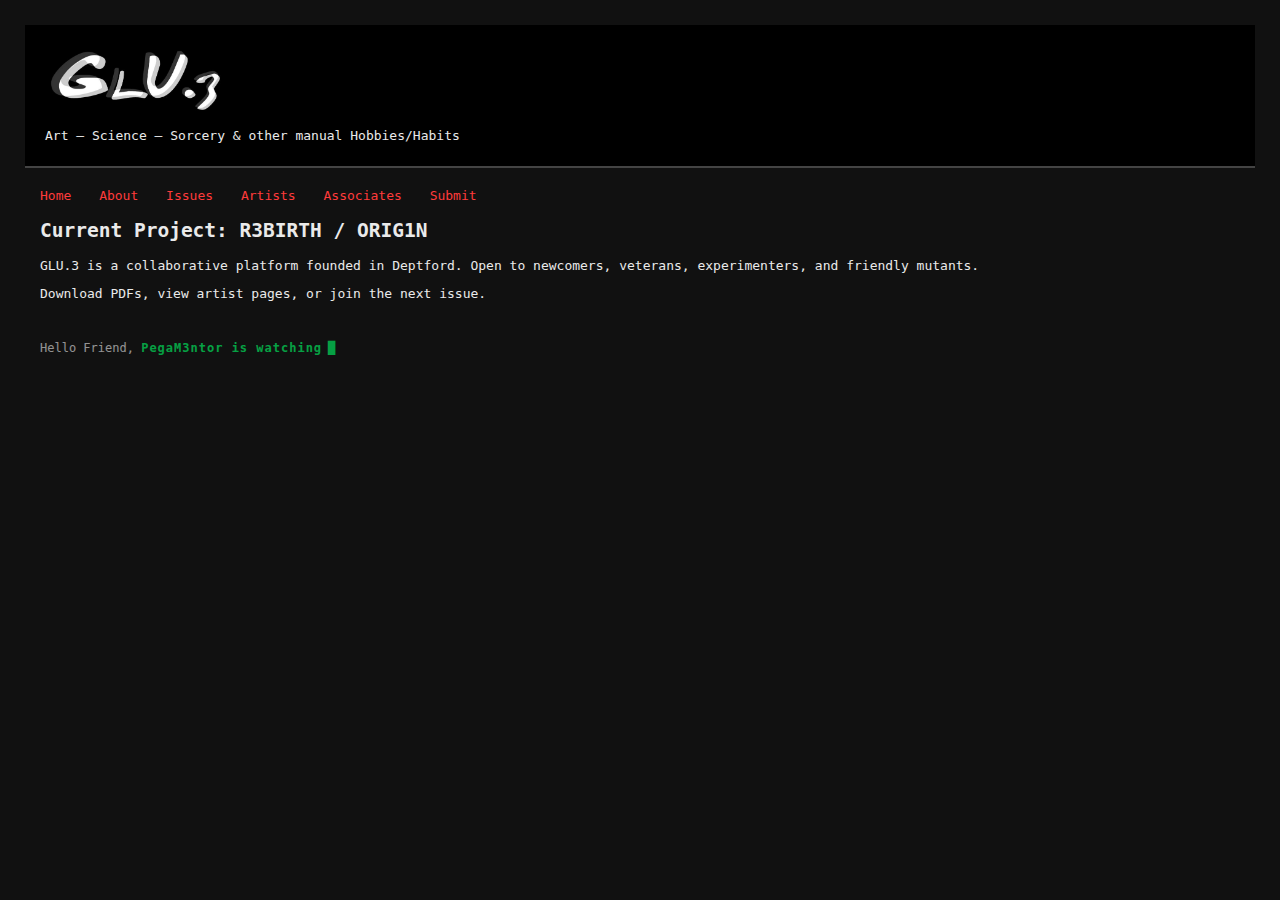
<file: docs/index.html>
<!DOCTYPE html>
<html>
<head>
<meta charset="UTF-8">
<title>GLU3 — Art / Science / Sorcery</title>
<link rel="stylesheet" href="style.css">
</head>

<body>

<header>
<img src="assets/glu3logoweb.png" alt="GLU.3 Logo" class="logo">
<p>Art — Science — Sorcery & other manual Hobbies/Habits</p>
</header>

<nav>
<a href="index.html">Home</a>
<a href="about.html">About</a>
<a href="issues.html">Issues</a>
<a href="artists.html">Artists</a>
<a href="associates.html">Associates</a>
<a href="submit.html">Submit</a>
</nav>

<main>

<h2>Current Project: R3BIRTH / ORIG1N</h2>

<p>
GLU.3 is a collaborative platform founded in Deptford.
Open to newcomers, veterans, experimenters, and friendly mutants.
</p>

<p>
Download PDFs, view artist pages, or join the next issue.
</p>

</main>

<footer>
<p>Hello Friend, <span class="peg">PegaM3ntor is watching</span><span class="cursor"></span></p>
</footer>

</body>
</html>
</file>
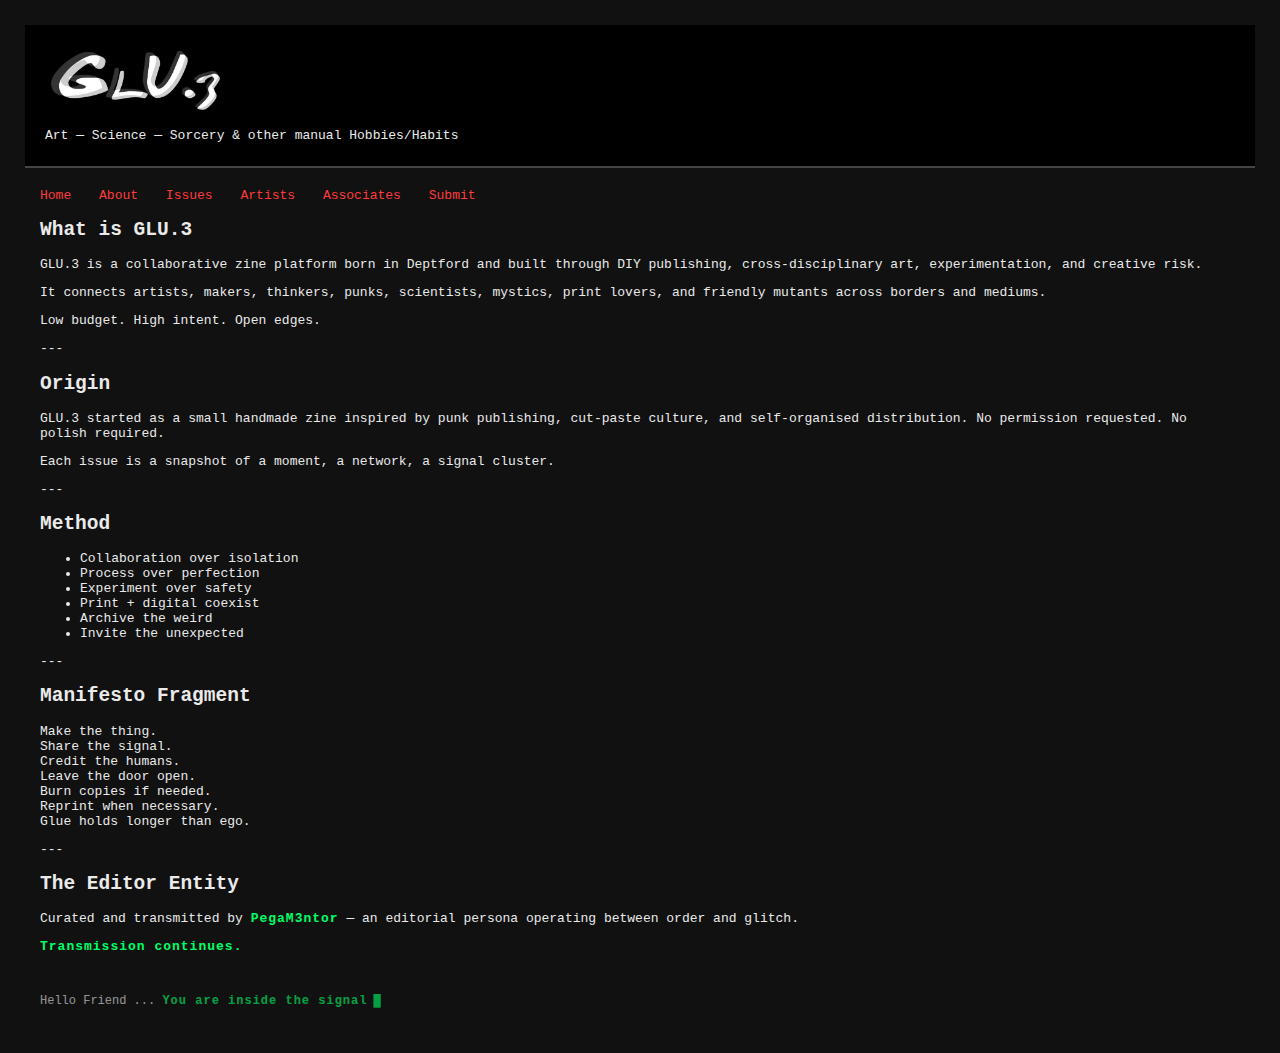
<file: docs/about.html>
<!DOCTYPE html>
<html>
<head>
<meta charset="UTF-8">
<title>About — GLU.3</title>
<link rel="stylesheet" href="style.css">
</head>

<body>

<header>
<img src="assets/glu3logoweb.png" alt="GLU.3 Logo" class="logo">
<p>Art — Science — Sorcery & other manual Hobbies/Habits</p>
</header>

<nav>
<a href="index.html">Home</a>
<a href="about.html">About</a>
<a href="issues.html">Issues</a>
<a href="artists.html">Artists</a>
<a href="associates.html">Associates</a>
<a href="submit.html">Submit</a>
</nav>

<main>

<h2>What is GLU.3</h2>

<p>
GLU.3 is a collaborative zine platform born in Deptford and built through
DIY publishing, cross-disciplinary art, experimentation, and creative risk.
</p>

<p>
It connects artists, makers, thinkers, punks, scientists, mystics,
print lovers, and friendly mutants across borders and mediums.
</p>

<p>
Low budget. High intent. Open edges.
</p>

---

<h2>Origin</h2>

<p>
GLU.3 started as a small handmade zine inspired by punk publishing,
cut-paste culture, and self-organised distribution.
No permission requested. No polish required.
</p>

<p>
Each issue is a snapshot of a moment, a network, a signal cluster.
</p>

---

<h2>Method</h2>

<ul>
<li>Collaboration over isolation</li>
<li>Process over perfection</li>
<li>Experiment over safety</li>
<li>Print + digital coexist</li>
<li>Archive the weird</li>
<li>Invite the unexpected</li>
</ul>

---

<h2>Manifesto Fragment</h2>

<p>
Make the thing.<br>
Share the signal.<br>
Credit the humans.<br>
Leave the door open.<br>
Burn copies if needed.<br>
Reprint when necessary.<br>
Glue holds longer than ego.
</p>

---

<h2>The Editor Entity</h2>

<p>
Curated and transmitted by
<span class="peg">PegaM3ntor</span> —
an editorial persona operating between order and glitch.
</p>

<p class="peg">
Transmission continues.
</p>

</main>

<footer>
<p>Hello Friend ... <span class="peg">You are inside the signal</span><span class="cursor"></span></p>
</body>
</html>
</file>
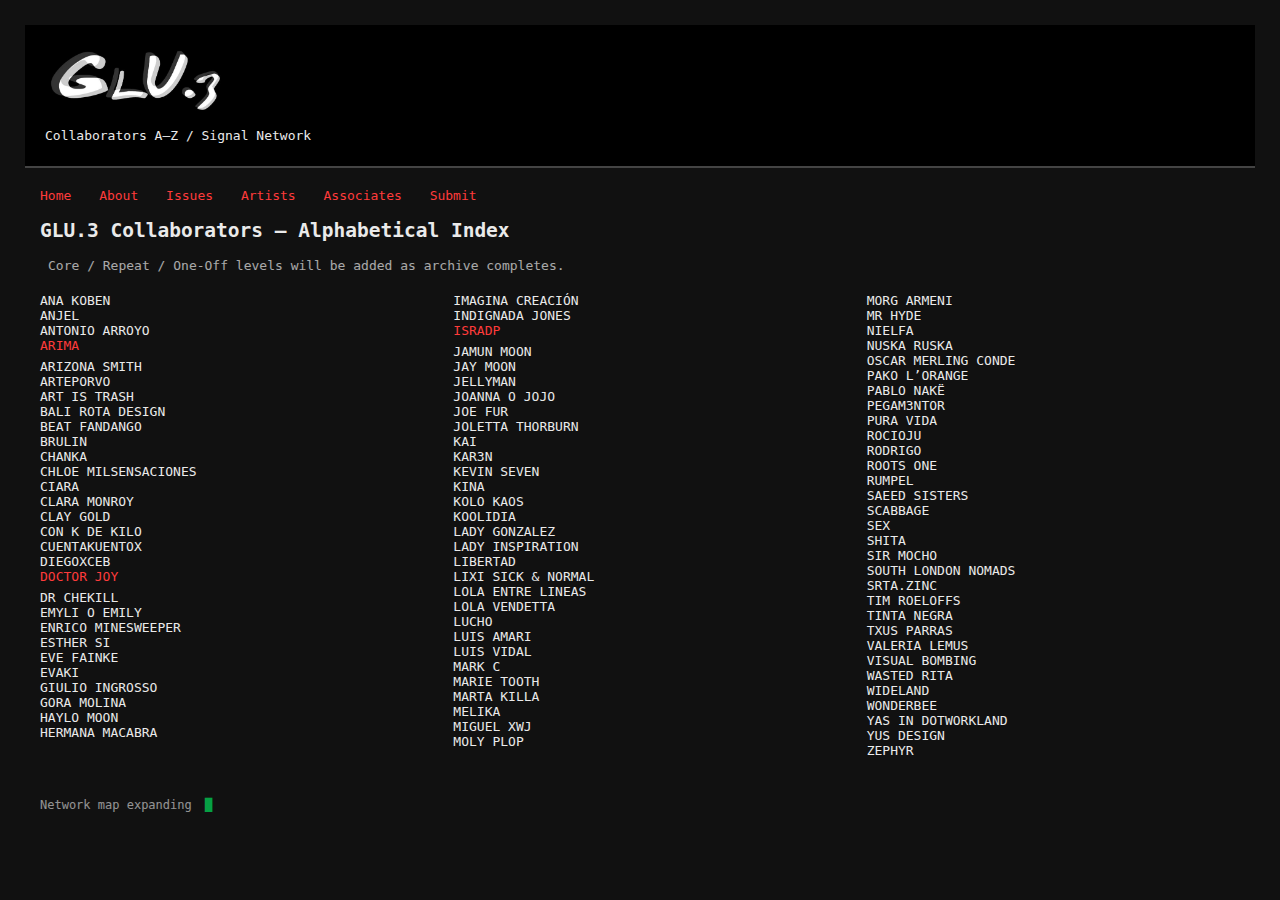
<file: docs/artists.html>
<!DOCTYPE html>
<html>
<head>
<meta charset="UTF-8">
<title>Artists — GLU.3</title>
<link rel="stylesheet" href="style.css">
</head>

<body>

<header>
<img src="assets/glu3logoweb.png" alt="GLU.3 Logo" class="logo">
<p>Collaborators A–Z / Signal Network</p>
</header>

<nav>
<a href="index.html">Home</a>
<a href="about.html">About</a>
<a href="issues.html">Issues</a>
<a href="artists.html">Artists</a>
<a href="associates.html">Associates</a>
<a href="submit.html">Submit</a>
</nav>

<main>

<h2>GLU.3 Collaborators — Alphabetical Index</h2>

<p class="meta">
Core / Repeat / One-Off levels will be added as archive completes.
</p>

<div class="artist-columns">

ANA KOBEN<br>
ANJEL<br>
ANTONIO ARROYO<br>
<a href="artists/arima.html">ARIMA</a>
ARIZONA SMITH<br>
ARTEPORVO<br>
ART IS TRASH<br>
BALI ROTA DESIGN<br>
BEAT FANDANGO<br>
BRULIN<br>
CHANKA<br>
CHLOE MILSENSACIONES<br>
CIARA<br>
CLARA MONROY<br>
CLAY GOLD<br>
CON K DE KILO<br>
CUENTAKUENTOX<br>
DIEGOXCEB<br>
<a href="artists/docjoy.html">DOCTOR JOY</a>
DR CHEKILL<br>
EMYLI O EMILY<br>
ENRICO MINESWEEPER<br>
ESTHER SI<br>
EVE FAINKE<br>
EVAKI<br>
GIULIO INGROSSO<br>
GORA MOLINA<br>
HAYLO MOON<br>
HERMANA MACABRA<br>
IMAGINA CREACIÓN<br>
INDIGNADA JONES<br>
<a href="artists/isradp.html">ISRADP</a>
JAMUN MOON<br>
JAY MOON<br>
JELLYMAN<br>
JOANNA O JOJO<br>
JOE FUR<br>
JOLETTA THORBURN<br>
KAI<br>
KAR3N<br>
KEVIN SEVEN<br>
KINA<br>
KOLO KAOS<br>
KOOLIDIA<br>
LADY GONZALEZ<br>
LADY INSPIRATION<br>
LIBERTAD<br>
LIXI SICK & NORMAL<br>
LOLA ENTRE LINEAS<br>
LOLA VENDETTA<br>
LUCHO<br>
LUIS AMARI<br>
LUIS VIDAL<br>
MARK C<br>
MARIE TOOTH<br>
MARTA KILLA<br>
MELIKA<br>
MIGUEL XWJ<br>
MOLY PLOP<br>
MORG ARMENI<br>
MR HYDE<br>
NIELFA<br>
NUSKA RUSKA<br>
OSCAR MERLING CONDE<br>
PAKO L’ORANGE<br>
PABLO NAKË<br>
PEGAM3NTOR<br>
PURA VIDA<br>
ROCIOJU<br>
RODRIGO<br>
ROOTS ONE<br>
RUMPEL<br>
SAEED SISTERS<br>
SCABBAGE<br>
SEX<br>
SHITA<br>
SIR MOCHO<br>
SOUTH LONDON NOMADS<br>
SRTA.ZINC<br>
TIM ROELOFFS<br>
TINTA NEGRA<br>
TXUS PARRAS<br>
VALERIA LEMUS<br>
VISUAL BOMBING<br>
WASTED RITA<br>
WIDELAND<br>
WONDERBEE<br>
YAS IN DOTWORKLAND<br>
YUS DESIGN<br>
ZEPHYR<br>

</div>

</main>

<footer>
<p>Network map expanding <span class="cursor"></span></p>
</footer>

</body>
</html>
</file>
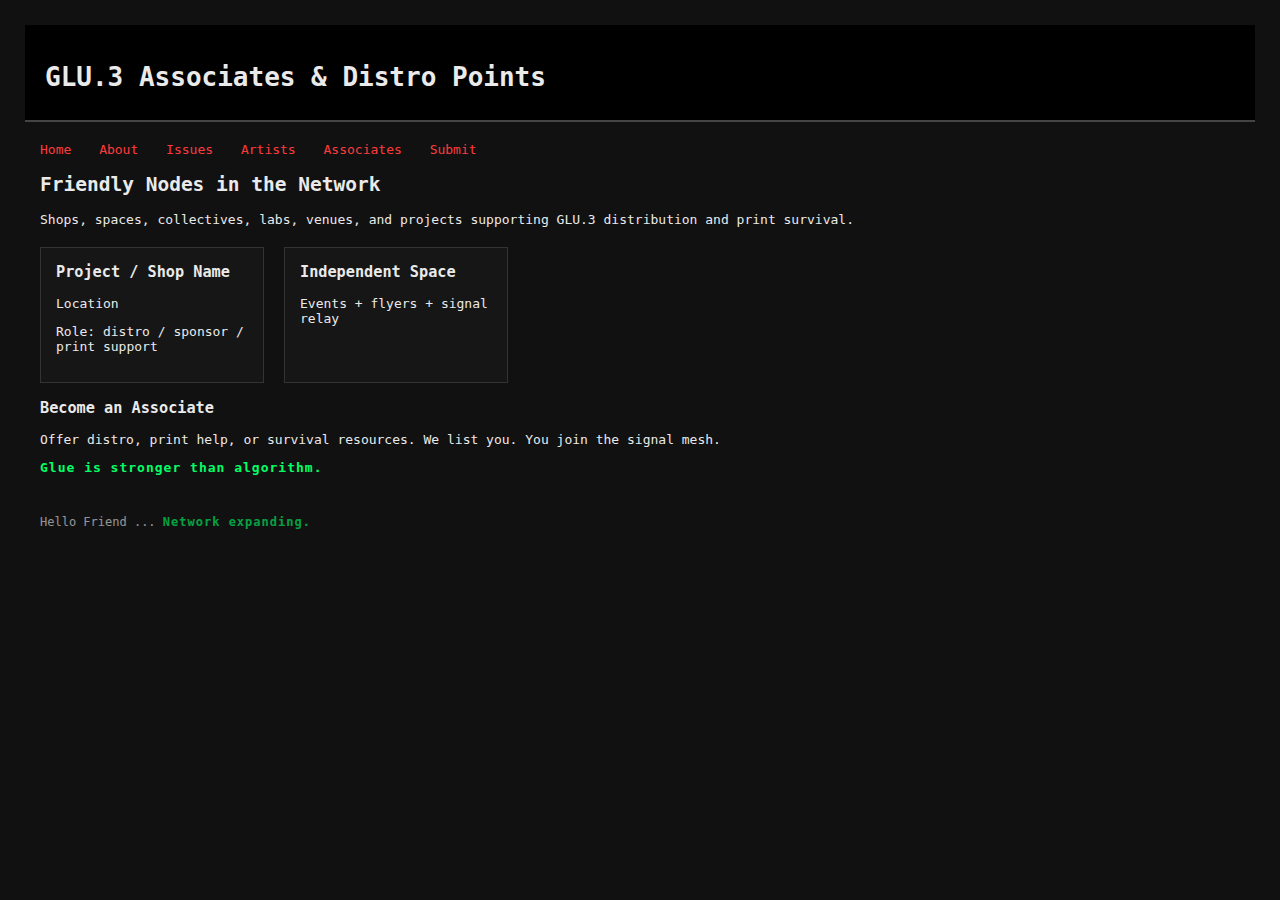
<file: docs/associates.html>
<!DOCTYPE html>
<html>
<head>
<meta charset="UTF-8">
<title>Associates — GLU.3</title>
<link rel="stylesheet" href="style.css">
</head>

<body>

<header>
<h1>GLU.3 Associates & Distro Points</h1>
</header>

<nav>
<a href="index.html">Home</a>
<a href="about.html">About</a>
<a href="issues.html">Issues</a>
<a href="artists.html">Artists</a>
<a href="associates.html">Associates</a>
<a href="submit.html">Submit</a>
</nav>

<main>

<h2>Friendly Nodes in the Network</h2>

<p>
Shops, spaces, collectives, labs, venues, and projects
supporting GLU.3 distribution and print survival.
</p>

<div class="issues-grid">

<div class="issue">
<h3>Project / Shop Name</h3>
<p>Location</p>
<p>Role: distro / sponsor / print support</p>
</div>

<div class="issue">
<h3>Independent Space</h3>
<p>Events + flyers + signal relay</p>
</div>

</div>

<h3>Become an Associate</h3>

<p>
Offer distro, print help, or survival resources.
We list you. You join the signal mesh.
</p>

<p class="peg">
Glue is stronger than algorithm.
</p>

</main>

<footer>
<p>Hello Friend ... <span class="peg">Network expanding.</span></p>
</footer>

</body>
</html>
</file>
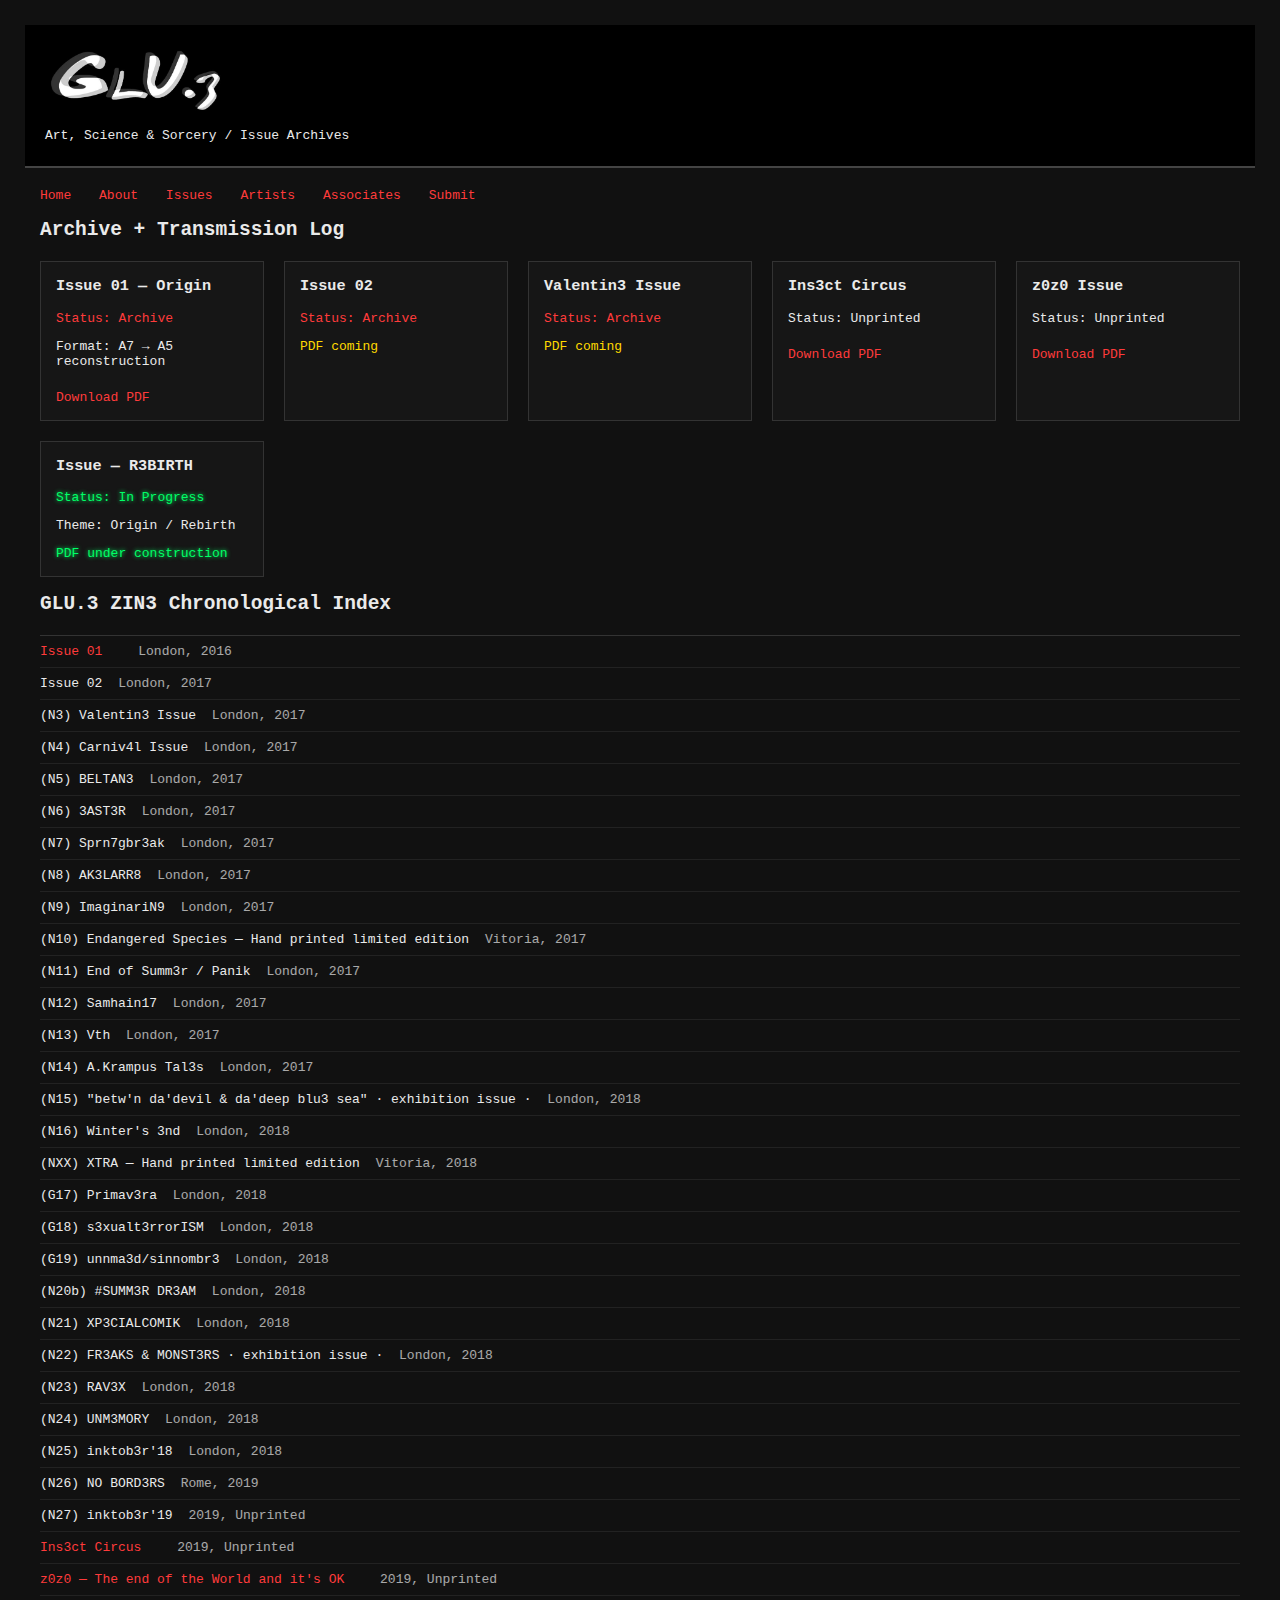
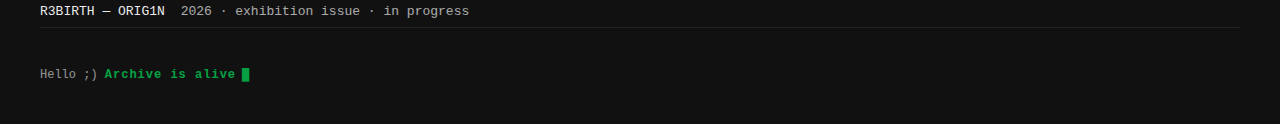
<file: docs/issues.html>
<!DOCTYPE html>
<html>
<head>
<meta charset="UTF-8">
<title>Issues — GLU.3</title>
<link rel="stylesheet" href="style.css">
</head>

<body>

<header>
<img src="assets/glu3logoweb.png" alt="GLU.3 Logo" class="logo">
<p>Art, Science & Sorcery / Issue Archives</p>
</header>

<nav>
<a href="index.html">Home</a>
<a href="about.html">About</a>
<a href="issues.html">Issues</a>
<a href="artists.html">Artists</a>
<a href="associates.html">Associates</a>
<a href="submit.html">Submit</a>
</nav>

<main>

<h2>Archive + Transmission Log</h2>

<div class="issues-grid">

<div class="issue">
<h3>Issue 01 — Origin</h3>
<p class="status-archive">Status: Archive</p>
<p>Format: A7 → A5 reconstruction</p>
<a href="issues/issue1A5.pdf">Download PDF</a>
</div>

<div class="issue">
<h3>Issue 02</h3>
<p class="status-archive">Status: Archive</p>
<span class="status-missing">PDF coming</span>
</div>

<div class="issue">
<h3>Valentin3 Issue</h3>
<p class="status-archive">Status: Archive</p>
<span class="status-missing">PDF coming</span>
</div>

<div class="issue">
<h3>Ins3ct Circus</h3>
<p>Status: Unprinted</p>
<a href="issues/ins3ctcircus.pdf">Download PDF</a>
</div>

<div class="issue">
<h3>z0z0 Issue</h3>
<p>Status: Unprinted</p>
<a href="issues/z0z0.pdf">Download PDF</a>
</div>

<div class="issue">
<h3>Issue — R3BIRTH</h3>
<p class="status-upcoming">Status: In Progress</p>
<p>Theme: Origin / Rebirth</p>
<span class="status-upcoming">PDF under construction</span>
</div>

</div>

<h2>GLU.3 ZIN3 Chronological Index</h2>

<div class="index-list">

<div class="index-item">
<a href="issues/issue1A5.pdf">Issue 01</a>
<span class="meta">London, 2016</span>
</div>

<div class="index-item">
Issue 02
<span class="meta">London, 2017</span>
</div>

<div class="index-item">
(N3) Valentin3 Issue
<span class="meta">London, 2017</span>
</div>

<div class="index-item">
(N4) Carniv4l Issue
<span class="meta">London, 2017</span>
</div>

<div class="index-item">
(N5) BELTAN3 <span class="meta">London, 2017</span>
</div>

<div class="index-item">
(N6) 3AST3R <span class="meta">London, 2017</span>
</div>

<div class="index-item">
(N7) Sprn7gbr3ak <span class="meta">London, 2017</span>
</div>

<div class="index-item">
(N8) AK3LARR8 <span class="meta">London, 2017</span>
</div>

<div class="index-item">
(N9) ImaginariN9 <span class="meta">London, 2017</span>
</div>

<div class="index-item">
(N10) Endangered Species — Hand printed limited edition
<span class="meta">Vitoria, 2017</span>
</div>

<div class="index-item">
(N11) End of Summ3r / Panik
<span class="meta">London, 2017</span>
</div>

<div class="index-item">
(N12) Samhain17
<span class="meta">London, 2017</span>
</div>

<div class="index-item">
(N13) Vth
<span class="meta">London, 2017</span>
</div>

<div class="index-item">
(N14) A.Krampus Tal3s
<span class="meta">London, 2017</span>
</div>

<div class="index-item">
(N15) "betw'n da'devil & da'deep blu3 sea" · exhibition issue ·
<span class="meta">London, 2018</span>
</div>
<div class="index-item">
(N16) Winter's 3nd
<span class="meta">London, 2018</span>
</div>

<div class="index-item">
(NXX) XTRA — Hand printed limited edition
<span class="meta">Vitoria, 2018</span>
</div>

<div class="index-item">
(G17) Primav3ra
<span class="meta">London, 2018</span>
</div>

<div class="index-item">
(G18) s3xualt3rrorISM
<span class="meta">London, 2018</span>
</div>

<div class="index-item">
(G19) unnma3d/sinnombr3
<span class="meta">London, 2018</span>
</div>

<div class="index-item">
(N20b) #SUMM3R DR3AM
<span class="meta">London, 2018</span>
</div>

<div class="index-item">
(N21) XP3CIALCOMIK
<span class="meta">London, 2018</span>
</div>

<div class="index-item">
(N22) FR3AKS & MONST3RS · exhibition issue ·
<span class="meta">London, 2018</span>
</div>

<div class="index-item">
(N23) RAV3X
<span class="meta">London, 2018</span>
</div>

<div class="index-item">
(N24) UNM3MORY
<span class="meta">London, 2018</span>
</div>

<div class="index-item">
(N25) inktob3r'18
<span class="meta">London, 2018</span>
</div>

<div class="index-item">
(N26) NO BORD3RS
<span class="meta">Rome, 2019</span>
</div>

<div class="index-item">
(N27) inktob3r'19
<span class="meta">2019, Unprinted</span>
</div>

<div class="index-item">
<a href="issues/ins3ctcircus.pdf">Ins3ct Circus</a>
<span class="meta">2019, Unprinted</span>
</div>

<div class="index-item">
<a href="issues/z0z0.pdf">z0z0 — The end of the World and it's OK</a>
<span class="meta">2019, Unprinted</span>
</div>

<div class="index-item">
R3BIRTH — ORIG1N
<span class="meta">2026 · exhibition issue · in progress</span>
</div>

</div>

</main>

<footer>
<p>Hello ;) <span class="peg">Archive is alive</span><span class="cursor"></span></p>
</footer>

</body>
</html>
</file>
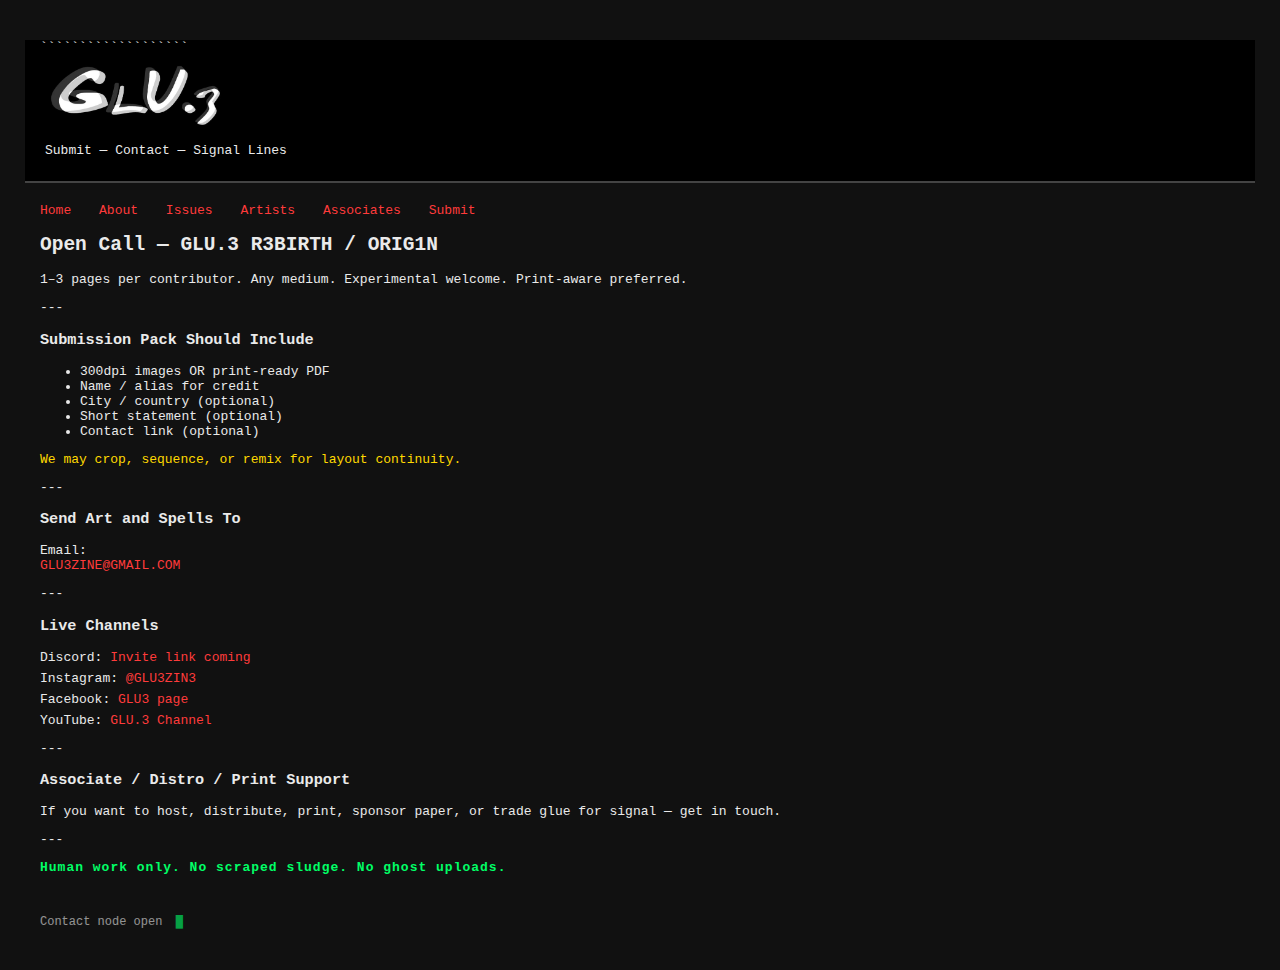
<file: docs/submit.html>
```````````````````<!DOCTYPE html>
<html>
<head>
<meta charset="UTF-8">
<title>Submit / Contact — GLU.3</title>
<link rel="stylesheet" href="style.css">
</head>

<body>

<header>
<img src="assets/glu3logoweb.png" alt="GLU.3 Logo" class="logo">
<p>Submit — Contact — Signal Lines</p>
</header>

<nav>
<a href="index.html">Home</a>
<a href="about.html">About</a>
<a href="issues.html">Issues</a>
<a href="artists.html">Artists</a>
<a href="associates.html">Associates</a>
<a href="submit.html">Submit</a>
</nav>

<main>

<h2>Open Call — GLU.3 R3BIRTH / ORIG1N</h2>

<p>
1–3 pages per contributor.  
Any medium. Experimental welcome.  
Print-aware preferred.
</p>

---

<h3>Submission Pack Should Include</h3>

<ul>
<li>300dpi images OR print-ready PDF</li>
<li>Name / alias for credit</li>
<li>City / country (optional)</li>
<li>Short statement (optional)</li>
<li>Contact link (optional)</li>
</ul>

<p class="status-missing">
We may crop, sequence, or remix for layout continuity.
</p>

---

<h3>Send Art and Spells To</h3>

<p>
Email:<br>
<a href="mailto:GLU3ZINE@GMAIL.COM">GLU3ZINE@GMAIL.COM</a>
</p>

---

<h3>Live Channels</h3>

<ul class="contact-list">
<li>Discord: <a href="#">Invite link coming</a></li>
<li>Instagram: <a href="https://www.instagram.com/glu3zin3?utm_source=ig_web_button_share_sheet&igsh=ZDNlZDc0MzIxNw==">@GLU3ZIN3</a></li>
<li>Facebook: <a href="https://www.facebook.com/gluezin3/">GLU3 page</a></li>
<li>YouTube: <a href="https://www.youtube.com/@glu.3250">GLU.3 Channel</a></li>
</ul>

---

<h3>Associate / Distro / Print Support</h3>

<p>
If you want to host, distribute, print, sponsor paper,
or trade glue for signal — get in touch.
</p>

---

<p class="peg">
Human work only. No scraped sludge. No ghost uploads.
</p>

</main>

<footer>
<p>Contact node open <span class="cursor"></span></p>
</footer>

</body>
</html>
</file>
<file: docs/style.css>
/* =====================
   BASE LAYOUT
===================== */

body {
  background: #111;
  color: #eaeaea;
  font-family: monospace;
  margin: 40px;
}

/* =====================
   LINKS — DEFAULT
===================== */

a {
  color: #ff3b3b;
  text-decoration: none;
  margin-right: 20px;
}

/* CONTENT LINKS — underline on hover */
main a:hover,
.issue a:hover,
.index-list a:hover {
  text-decoration: underline;
}

/* =====================
   NAVIGATION — GLOW HOVER
===================== */

nav a {
  transition: all 0.18s ease;
}

nav a:hover {
  color: #ff1a1a;
  text-shadow: 0 0 10px #ff1a1a, 0 0 18px #ff1a1a;
  text-decoration: none;
}

/* =====================
   HEADER
===================== */

header {
  background: #000000;
  padding: 20px 20px 10px 20px;
  border-bottom: 2px solid #444;
  margin: -15px -15px 20px -15px;
}

.logo {
  width: 180px;
  max-width: 90%;
  display: block;
  margin-bottom: 10px;
}

/* =====================
   FOOTER
===================== */

footer {
  margin-top: 40px;
  font-size: 12px;
  opacity: 0.6;
}

/* =====================
   PEGA M3NTOR TEXT
===================== */

.peg {
  color: #00ff66;
  font-weight: bold;
  letter-spacing: 1px;
}

/* =====================
   ISSUE GRID
===================== */

.issues-grid {
  display: grid;
  grid-template-columns: repeat(auto-fill, minmax(220px, 1fr));
  gap: 20px;
  margin-top: 20px;
}

.issue {
  border: 1px solid #333;
  padding: 15px;
  background: #161616;
}

.issue h3 {
  margin-top: 0;
}

.issue a {
  display: inline-block;
  margin-top: 8px;
}

/* =====================
   INDEX LIST (TEXT MODE)
===================== */

.index-list {
  margin-top: 20px;
  border-top: 1px solid #333;
}

.index-item {
  padding: 8px 0;
  border-bottom: 1px solid #222;
}

.meta {
  opacity: 0.7;
  font-size: 13px;
  margin-left: 8px;
}

/* =====================
   STATUS COLORS
===================== */

.status-missing {
  color: #ffd900;
}

.status-upcoming {
  color: #00ff66;
  text-shadow: 0 0 4px #00ff66;
}

.status-archive {
  color: #ff3b3b;
}

/* =====================
   TERMINAL CURSOR BLINK
===================== */

.cursor::after {
  content: "█";
  margin-left: 6px;
  color: #00ff66;
  animation: blink 1s steps(1) infinite;
}

@keyframes blink {
  50% {
    opacity: 0;
  }
}

.contact-list {
  list-style: none;
  padding-left: 0;
}

.contact-list li {
  margin-bottom: 6px;
}

.artist-columns {
  column-count: 3;
  column-gap: 40px;
  margin-top: 20px;
}

.artist-columns a {
  display: block;
  margin-bottom: 6px;
}
.artist-columns a:hover {
  color: #ffd900;
  text-decoration: underline;
}
@media (max-width: 700px) {
  .artist-columns {
    column-count: 1;
  }
}
.artist-columns a:hover {
  color: #ffd900;
  text-decoration: underline;
}
</file>
